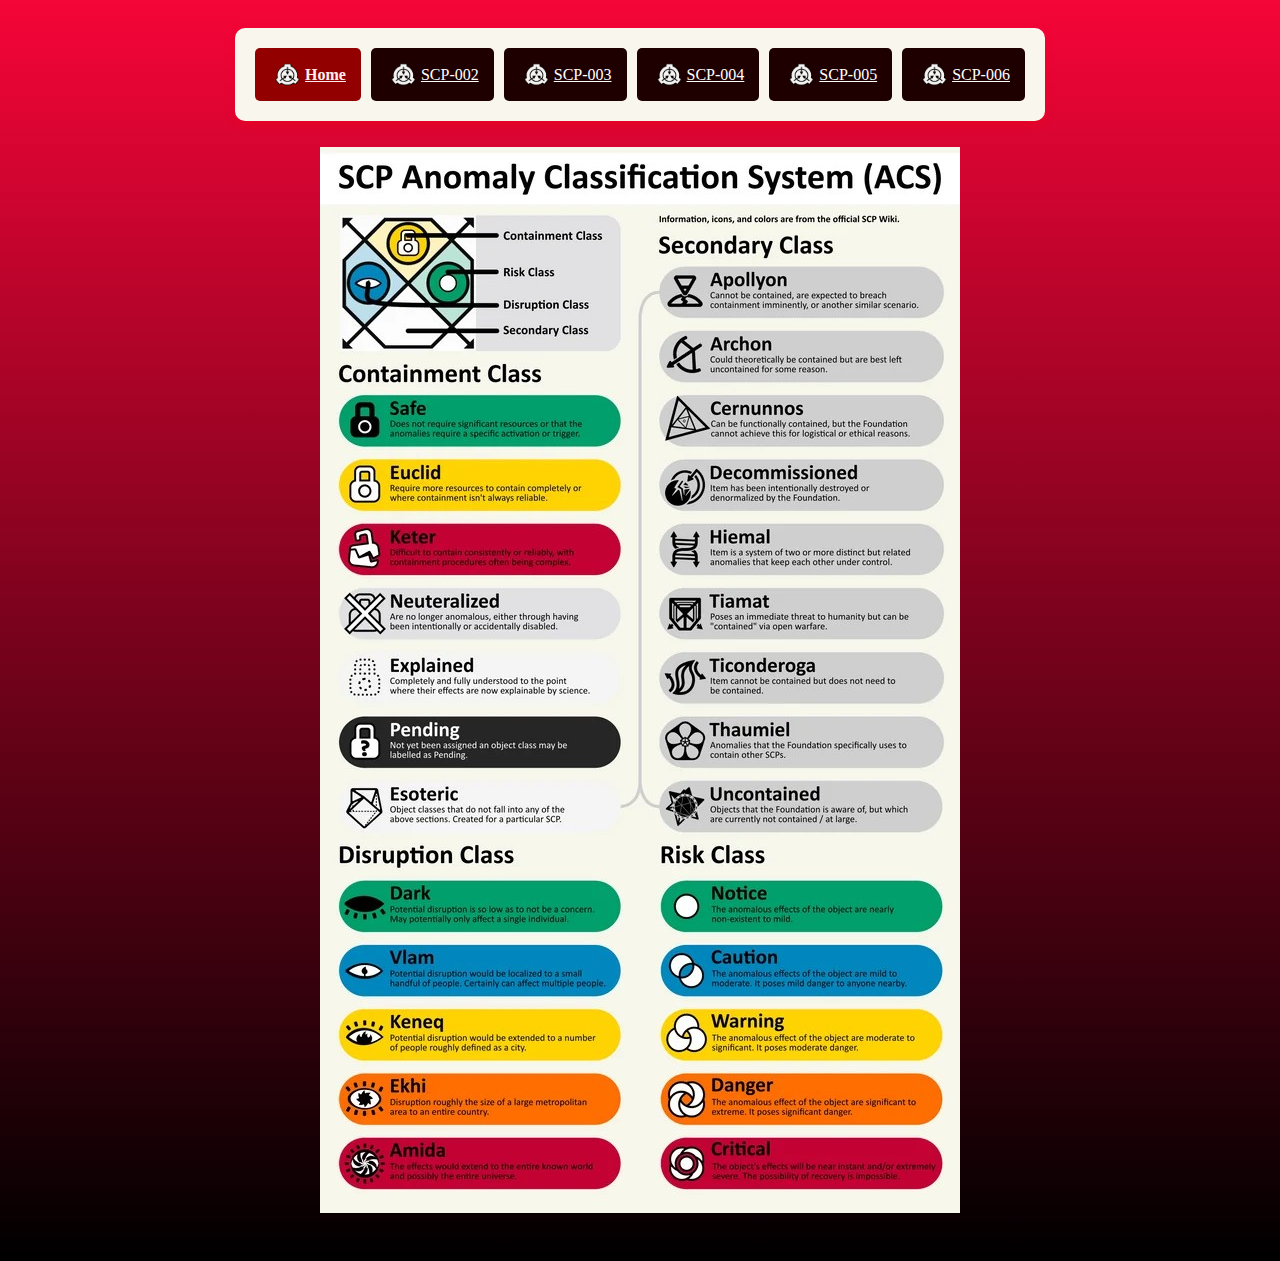
<file: index.html>
<!DOCTYPE html>
<html lang="en">
<head>
    <meta charset="UTF-8">
    <meta name="viewport" content="width=device-width, initial-scale=1.0">
    <title>SCP Foundation</title>
    <link rel="icon" href="/images/SCP_ICON.jpg" type="image/jpg">
    <link rel="stylesheet" href="css/main.css">
</head>
<body>
    
    <div id="SCP_nav">
        <nav>
            <a id="SCP_Active" href="index.html"><img id="SCP_NAV_CLEAR" src="images/SCP_CLEAR_ICON.png" alt="SCP_CLEAR_ICON">Home</a>
            <a id="SCP_Inactive" href="scp-002.html"><img id="SCP_NAV_CLEAR" src="images/SCP_CLEAR_ICON.png" alt="SCP_CLEAR_ICON">SCP-002</a>
            <a id="SCP_Inactive" href="scp-003.html"><img id="SCP_NAV_CLEAR" src="images/SCP_CLEAR_ICON.png" alt="SCP_CLEAR_ICON">SCP-003</a>
            <a id="SCP_Inactive" href="scp-004.html"><img id="SCP_NAV_CLEAR" src="images/SCP_CLEAR_ICON.png" alt="SCP_CLEAR_ICON">SCP-004</a>
            <a id="SCP_Inactive" href="scp-005.html"><img id="SCP_NAV_CLEAR" src="images/SCP_CLEAR_ICON.png" alt="SCP_CLEAR_ICON">SCP-005</a>
            <a id="SCP_Inactive" href="scp-006.html"><img id="SCP_NAV_CLEAR" src="images/SCP_CLEAR_ICON.png" alt="SCP_CLEAR_ICON">SCP-006</a>
        </nav>
    </div>

    <p><img src="images/scp-acs-diagram.png" alt="ACSBAR_DIAGRAM"></p>

</body>
</html>
</file>
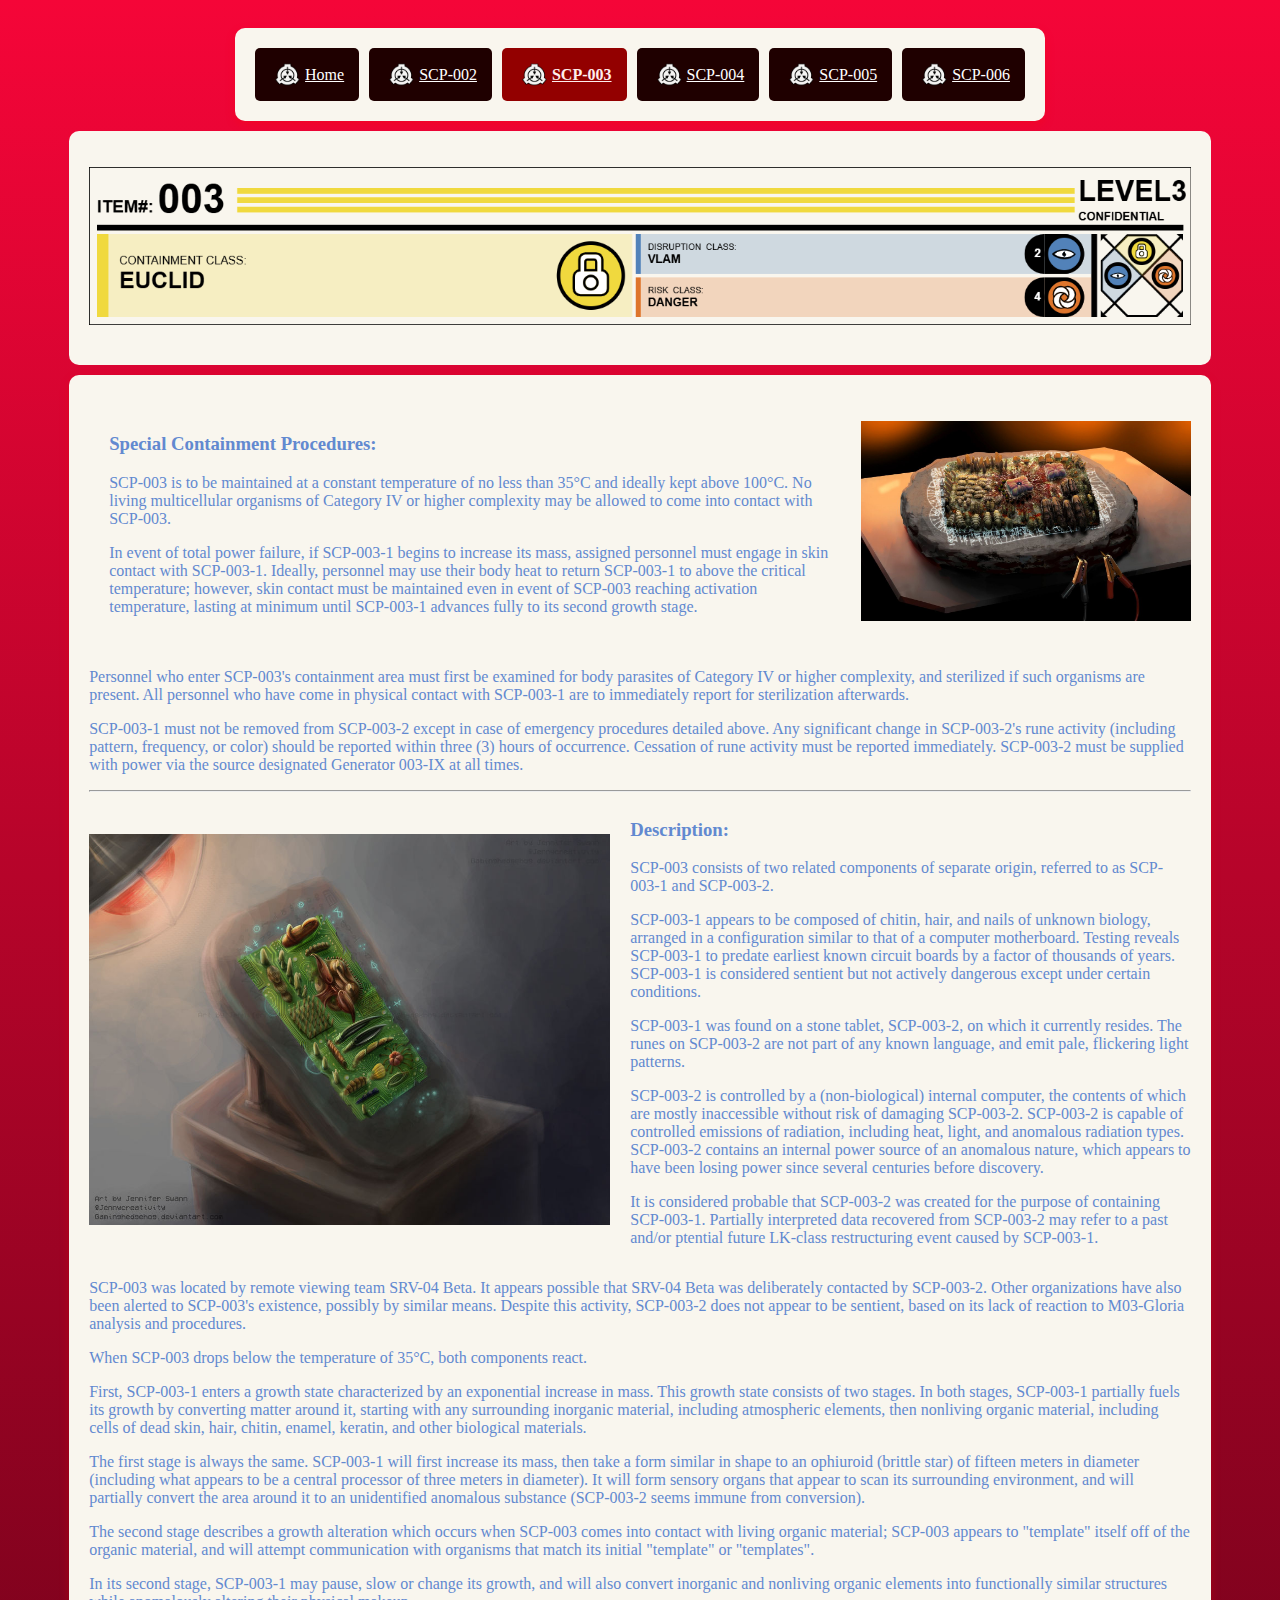
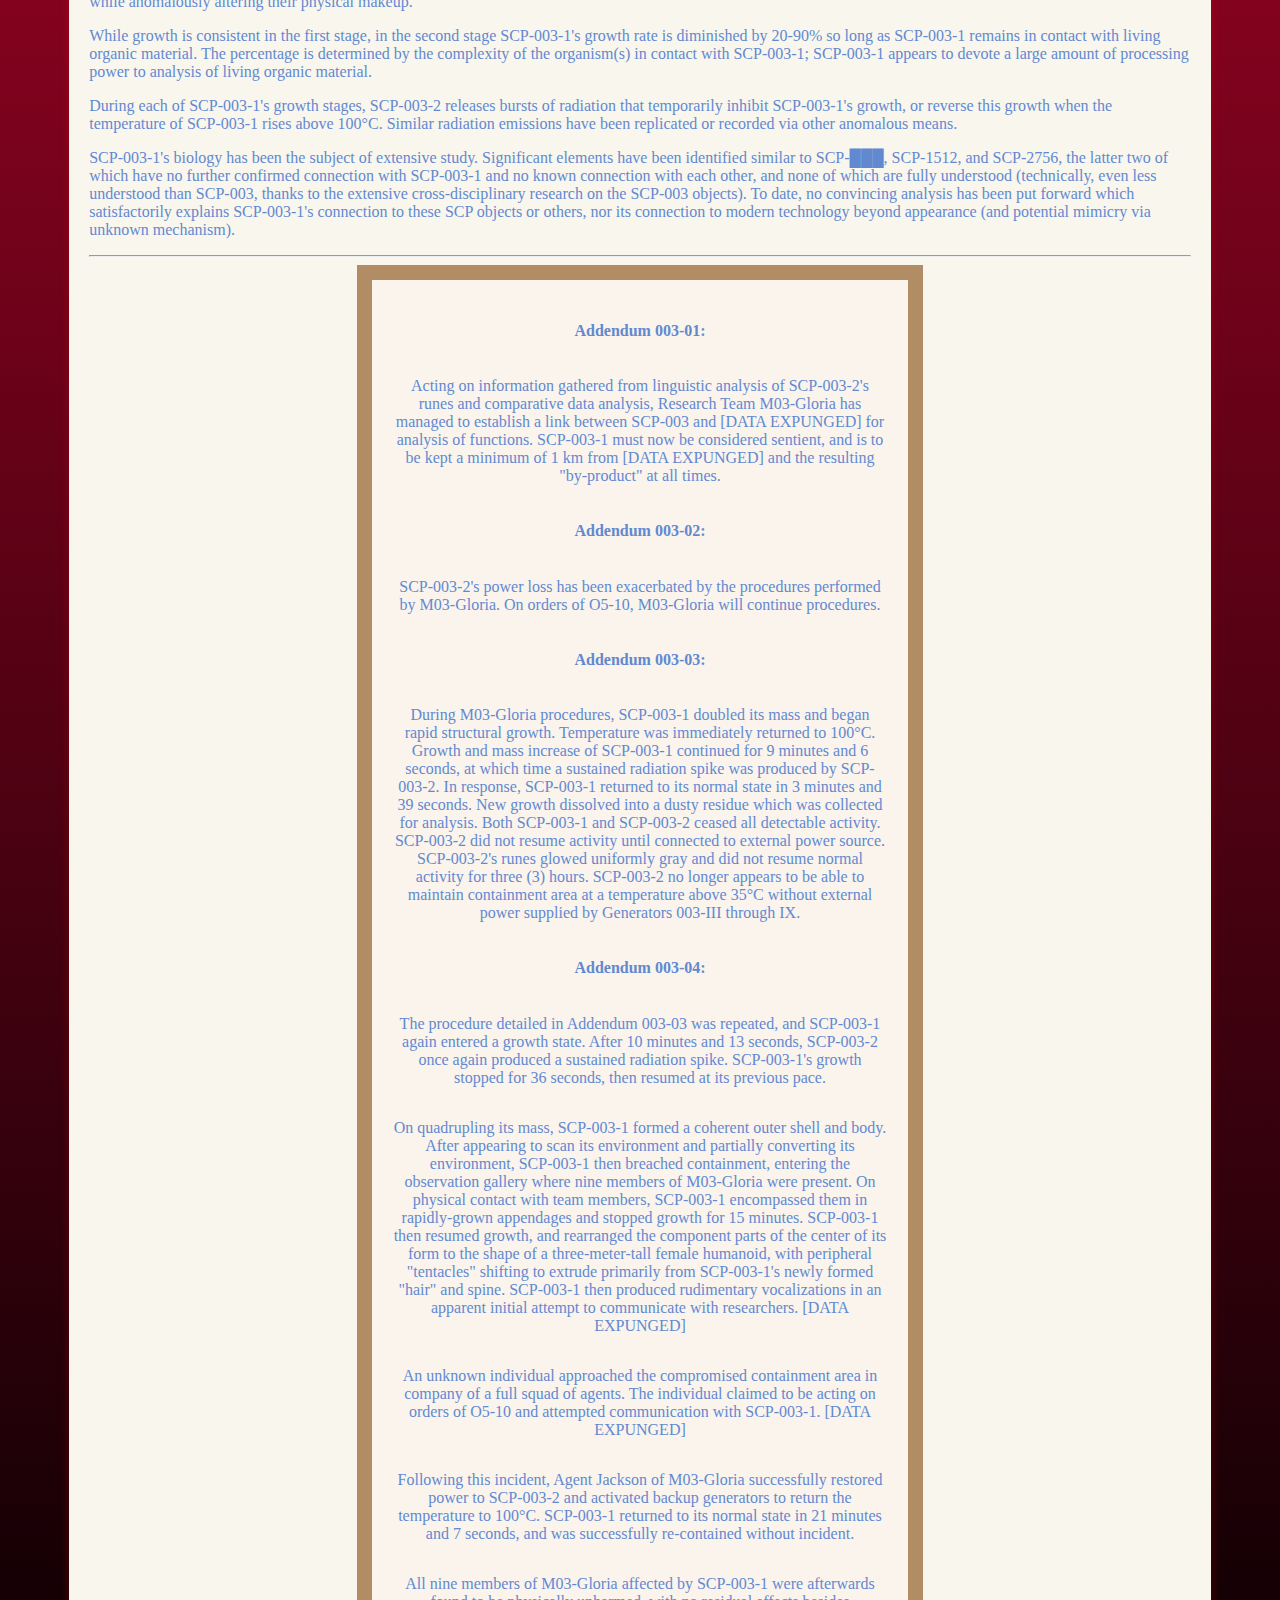
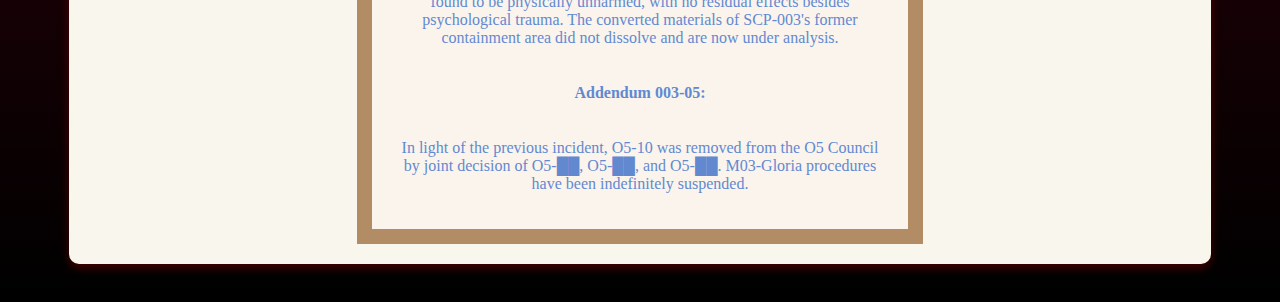
<file: scp-003.html>
<!DOCTYPE html>
<html lang="en">
<head>
    <meta charset="UTF-8">
    <meta name="viewport" content="width=device-width, initial-scale=1.0">
    <title>SCP-003 - SCP Foundation</title>
    <link rel="icon" href="/images/SCP_ICON.jpg" type="image/jpg">
    <link rel="stylesheet" href="css/main.css">
</head> 

    <body>
        <div id="SCP_CONTENT">
            <div id="SCP_nav">
                <nav>
                    <a id="SCP_Inactive" href="index.html"><img id="SCP_NAV_CLEAR" src="images/SCP_CLEAR_ICON.png" alt="SCP_CLEAR_ICON">Home</a>
                    <a id="SCP_Inactive" href="scp-002.html"><img id="SCP_NAV_CLEAR" src="images/SCP_CLEAR_ICON.png" alt="SCP_CLEAR_ICON">SCP-002</a>
                    <a id="SCP_Active" href="scp-003.html"><img id="SCP_NAV_CLEAR" src="images/SCP_CLEAR_ICON.png" alt="SCP_CLEAR_ICON">SCP-003</a>
                    <a id="SCP_Inactive" href="scp-004.html"><img id="SCP_NAV_CLEAR" src="images/SCP_CLEAR_ICON.png" alt="SCP_CLEAR_ICON">SCP-004</a>
                    <a id="SCP_Inactive" href="scp-005.html"><img id="SCP_NAV_CLEAR" src="images/SCP_CLEAR_ICON.png" alt="SCP_CLEAR_ICON">SCP-005</a>
                    <a id="SCP_Inactive" href="scp-006.html"><img id="SCP_NAV_CLEAR" src="images/SCP_CLEAR_ICON.png" alt="SCP_CLEAR_ICON">SCP-006</a>
                </nav>
            </div>
            <div id="SCP_ACSBAR_IMAGE">
            <p id="P_ACS_BAR"><img id="ACS_BAR" src="images/SCP003_acsbar.png" alt="SCP_003_ACS_BAR"></p>
            <p id="P_S_ACS_BAR"><img id="SMALL_ACS_BAR" src="images/SMALL_ACSBAR_SCP003.png" alt="SCP_003_ACS_BAR"></p>
            </div>
            <div id="SCP_DESC">
                <div id="SCP__IMAGE__">
                    <div id="SeCoPr">           
                        <h3>Special Containment Procedures:</h3>
                        <p>SCP-003 is to be maintained at a constant temperature of no less than 35°C and ideally kept above 100°C. No living multicellular organisms of Category IV or higher complexity may be allowed to come into contact with SCP-003.</p>
                        <p>In event of total power failure, if SCP-003-1 begins to increase its mass, assigned personnel must engage in skin contact with SCP-003-1. Ideally, personnel may use their body heat to return SCP-003-1 to above the critical temperature; however, skin contact must be maintained even in event of SCP-003 reaching activation temperature, lasting at minimum until SCP-003-1 advances fully to its second growth stage.</p>
                    </div>
                    <p><img id="SCP_IMAGE2" src="images/SCP-003.jpg" alt="SCP_003"></p> 
                </div>
                <p>Personnel who enter SCP-003's containment area must first be examined for body parasites of Category IV or higher complexity, and sterilized if such organisms are present. All personnel who have come in physical contact with SCP-003-1 are to immediately report for sterilization afterwards.</p>
                <p>SCP-003-1 must not be removed from SCP-003-2 except in case of emergency procedures detailed above. Any significant change in SCP-003-2's rune activity (including pattern, frequency, or color) should be reported within three (3) hours of occurrence. Cessation of rune activity must be reported immediately. SCP-003-2 must be supplied with power via the source designated Generator 003-IX at all times.</p>
                <hr>
                <div id="SCP_REF_IMAGE">
                    <p><img id="SCP_IMAGE" src="images/scp-003-2.jpg" alt="SCP-003_by_Jennifer_Swann"></p>
                    <div id="SCP_DESCREF">
                        <h3>Description:</h3>
                        <p>SCP-003 consists of two related components of separate origin, referred to as SCP-003-1 and SCP-003-2.</p>
                        <p>SCP-003-1 appears to be composed of chitin, hair, and nails of unknown biology, arranged in a configuration similar to that of a computer motherboard. Testing reveals SCP-003-1 to predate earliest known circuit boards by a factor of thousands of years. SCP-003-1 is considered sentient but not actively dangerous except under certain conditions.</p>
                        <p>SCP-003-1 was found on a stone tablet, SCP-003-2, on which it currently resides. The runes on SCP-003-2 are not part of any known language, and emit pale, flickering light patterns.</p>
                        <p>SCP-003-2 is controlled by a (non-biological) internal computer, the contents of which are mostly inaccessible without risk of damaging SCP-003-2. SCP-003-2 is capable of controlled emissions of radiation, including heat, light, and anomalous radiation types. SCP-003-2 contains an internal power source of an anomalous nature, which appears to have been losing power since several centuries before discovery.</p>
                        </p>It is considered probable that SCP-003-2 was created for the purpose of containing SCP-003-1. Partially interpreted data recovered from SCP-003-2 may refer to a past and/or ptential future LK-class restructuring event caused by SCP-003-1.</p>
                    </div>
                </div>
                <p>SCP-003 was located by remote viewing team SRV-04 Beta. It appears possible that SRV-04 Beta was deliberately contacted by SCP-003-2. Other organizations have also been alerted to SCP-003's existence, possibly by similar means. Despite this activity, SCP-003-2 does not appear to be sentient, based on its lack of reaction to M03-Gloria analysis and procedures.</p>
                <p>When SCP-003 drops below the temperature of 35°C, both components react.</p>
                <p>First, SCP-003-1 enters a growth state characterized by an exponential increase in mass. This growth state consists of two stages. In both stages, SCP-003-1 partially fuels its growth by converting matter around it, starting with any surrounding inorganic material, including atmospheric elements, then nonliving organic material, including cells of dead skin, hair, chitin, enamel, keratin, and other biological materials.</p>
                <p>The first stage is always the same. SCP-003-1 will first increase its mass, then take a form similar in shape to an ophiuroid (brittle star) of fifteen meters in diameter (including what appears to be a central processor of three meters in diameter). It will form sensory organs that appear to scan its surrounding environment, and will partially convert the area around it to an unidentified anomalous substance (SCP-003-2 seems immune from conversion).</p>
                <p>The second stage describes a growth alteration which occurs when SCP-003 comes into contact with living organic material; SCP-003 appears to "template" itself off of the organic material, and will attempt communication with organisms that match its initial "template" or "templates".</p>
                <p>In its second stage, SCP-003-1 may pause, slow or change its growth, and will also convert inorganic and nonliving organic elements into functionally similar structures while anomalously altering their physical makeup.</p>
                <p>While growth is consistent in the first stage, in the second stage SCP-003-1's growth rate is diminished by 20-90% so long as SCP-003-1 remains in contact with living organic material. The percentage is determined by the complexity of the organism(s) in contact with SCP-003-1; SCP-003-1 appears to devote a large amount of processing power to analysis of living organic material.</p>
                <p>During each of SCP-003-1's growth stages, SCP-003-2 releases bursts of radiation that temporarily inhibit SCP-003-1's growth, or reverse this growth when the temperature of SCP-003-1 rises above 100°C. Similar radiation emissions have been replicated or recorded via other anomalous means.</p>
                <p>SCP-003-1's biology has been the subject of extensive study. Significant elements have been identified similar to SCP-███, SCP-1512, and SCP-2756, the latter two of which have no further confirmed connection with SCP-003-1 and no known connection with each other, and none of which are fully understood (technically, even less understood than SCP-003, thanks to the extensive cross-disciplinary research on the SCP-003 objects). To date, no convincing analysis has been put forward which satisfactorily explains SCP-003-1's connection to these SCP objects or others, nor its connection to modern technology beyond appearance (and potential mimicry via unknown mechanism).</p>
            <hr>
            <div id="SCP_REPORT_CONTAINER">
                <div id="SCP_REPORT">
                    <h4>Addendum 003-01:</h4>
                    <p>Acting on information gathered from linguistic analysis of SCP-003-2's runes and comparative data analysis, Research Team M03-Gloria has managed to establish a link between SCP-003 and [DATA EXPUNGED] for analysis of functions. SCP-003-1 must now be considered sentient, and is to be kept a minimum of 1 km from [DATA EXPUNGED] and the resulting "by-product" at all times.</p>
                    <h4>Addendum 003-02:</h4>
                    <p>SCP-003-2's power loss has been exacerbated by the procedures performed by M03-Gloria. On orders of O5-10, M03-Gloria will continue procedures.</p>
                    <h4>Addendum 003-03:</h4>
                    <p>During M03-Gloria procedures, SCP-003-1 doubled its mass and began rapid structural growth. Temperature was immediately returned to 100°C. Growth and mass increase of SCP-003-1 continued for 9 minutes and 6 seconds, at which time a sustained radiation spike was produced by SCP-003-2. In response, SCP-003-1 returned to its normal state in 3 minutes and 39 seconds. New growth dissolved into a dusty residue which was collected for analysis. Both SCP-003-1 and SCP-003-2 ceased all detectable activity. SCP-003-2 did not resume activity until connected to external power source. SCP-003-2's runes glowed uniformly gray and did not resume normal activity for three (3) hours. SCP-003-2 no longer appears to be able to maintain containment area at a temperature above 35°C without external power supplied by Generators 003-III through IX.</p>
                    <h4>Addendum 003-04:</h4>
                    <p>The procedure detailed in Addendum 003-03 was repeated, and SCP-003-1 again entered a growth state. After 10 minutes and 13 seconds, SCP-003-2 once again produced a sustained radiation spike. SCP-003-1's growth stopped for 36 seconds, then resumed at its previous pace.</p>
                    <p>On quadrupling its mass, SCP-003-1 formed a coherent outer shell and body. After appearing to scan its environment and partially converting its environment, SCP-003-1 then breached containment, entering the observation gallery where nine members of M03-Gloria were present. On physical contact with team members, SCP-003-1 encompassed them in rapidly-grown appendages and stopped growth for 15 minutes. SCP-003-1 then resumed growth, and rearranged the component parts of the center of its form to the shape of a three-meter-tall female humanoid, with peripheral "tentacles" shifting to extrude primarily from SCP-003-1's newly formed "hair" and spine. SCP-003-1 then produced rudimentary vocalizations in an apparent initial attempt to communicate with researchers. [DATA EXPUNGED]</p>
                    <p>An unknown individual approached the compromised containment area in company of a full squad of agents. The individual claimed to be acting on orders of O5-10 and attempted communication with SCP-003-1. [DATA EXPUNGED]</p>
                    <p>Following this incident, Agent Jackson of M03-Gloria successfully restored power to SCP-003-2 and activated backup generators to return the temperature to 100°C. SCP-003-1 returned to its normal state in 21 minutes and 7 seconds, and was successfully re-contained without incident.</p>
                    <p>All nine members of M03-Gloria affected by SCP-003-1 were afterwards found to be physically unharmed, with no residual effects besides psychological trauma. The converted materials of SCP-003's former containment area did not dissolve and are now under analysis.</p>
                    <h4>Addendum 003-05:</h4>
                    <p>In light of the previous incident, O5-10 was removed from the O5 Council by joint decision of O5-██, O5-██, and O5-██. M03-Gloria procedures have been indefinitely suspended.</p>
                </div>
            </div>
            </div>
        </div>
    </body>
</html>
</file>
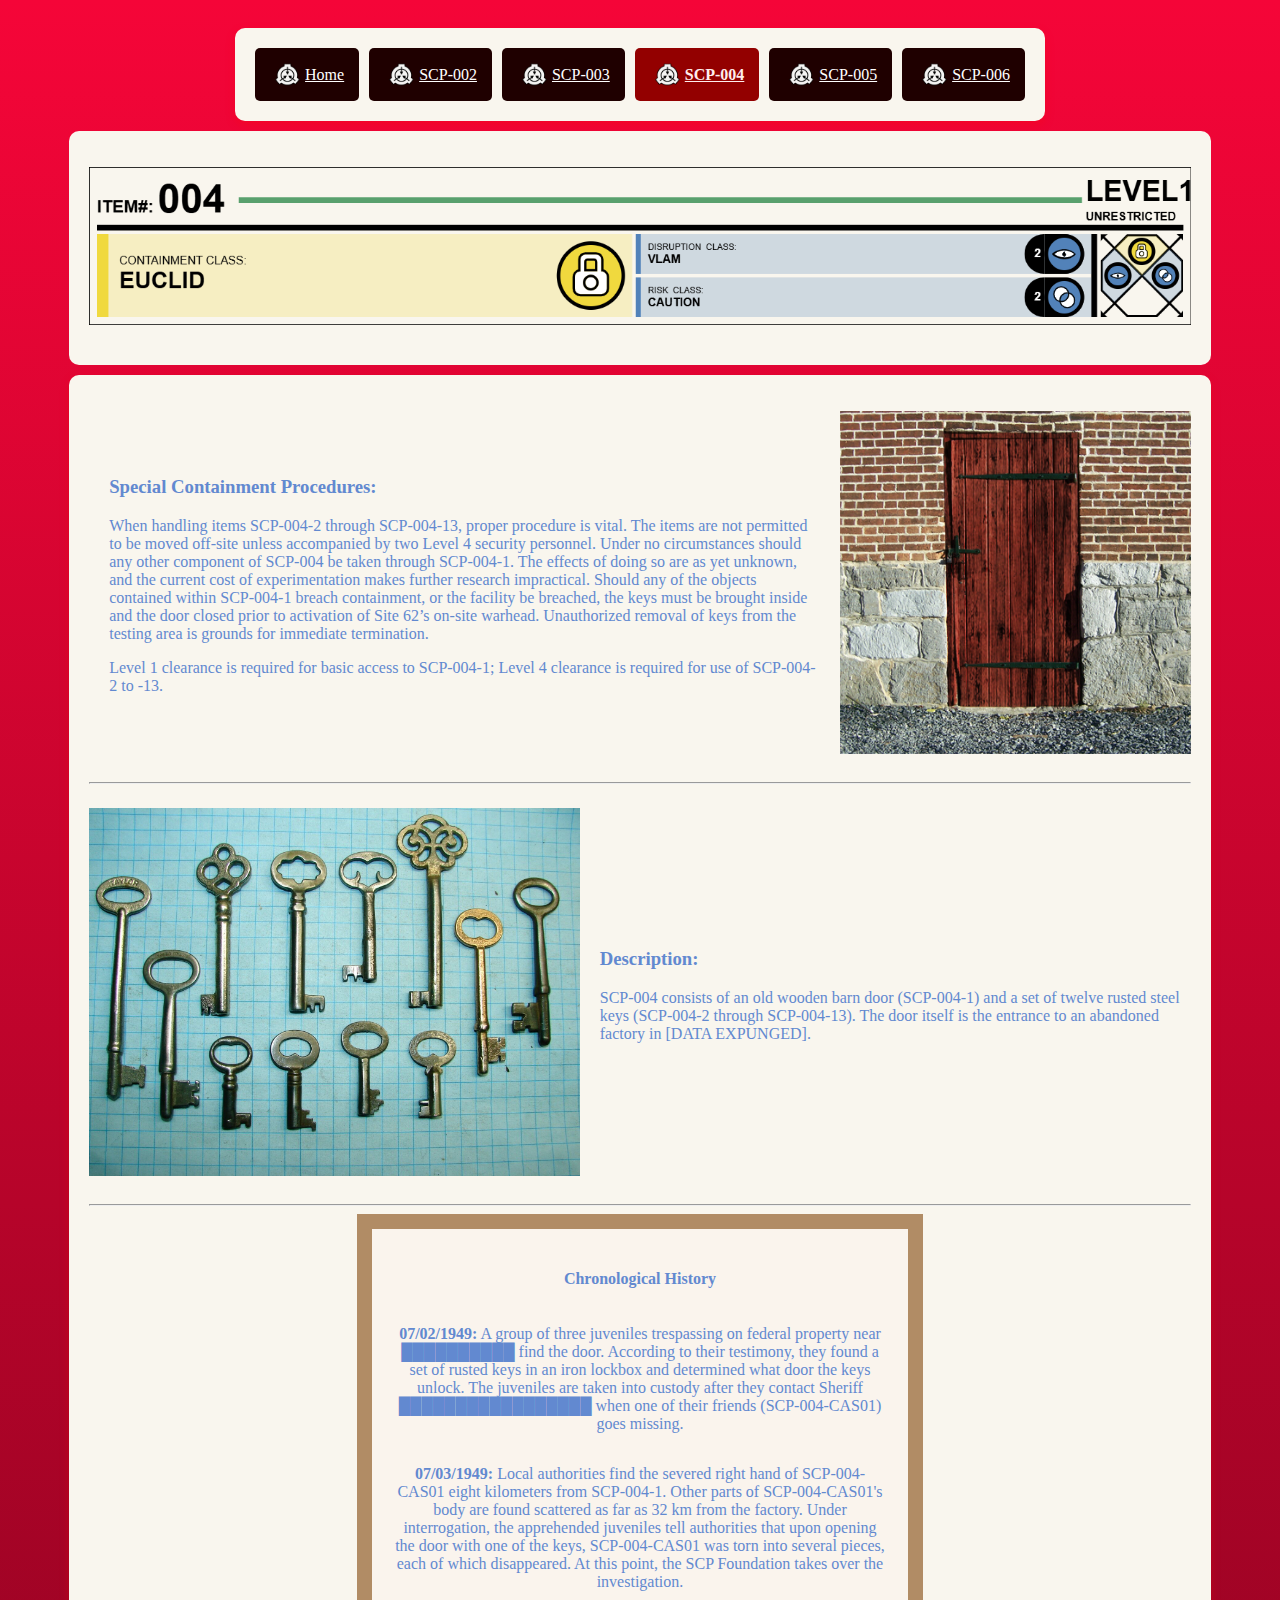
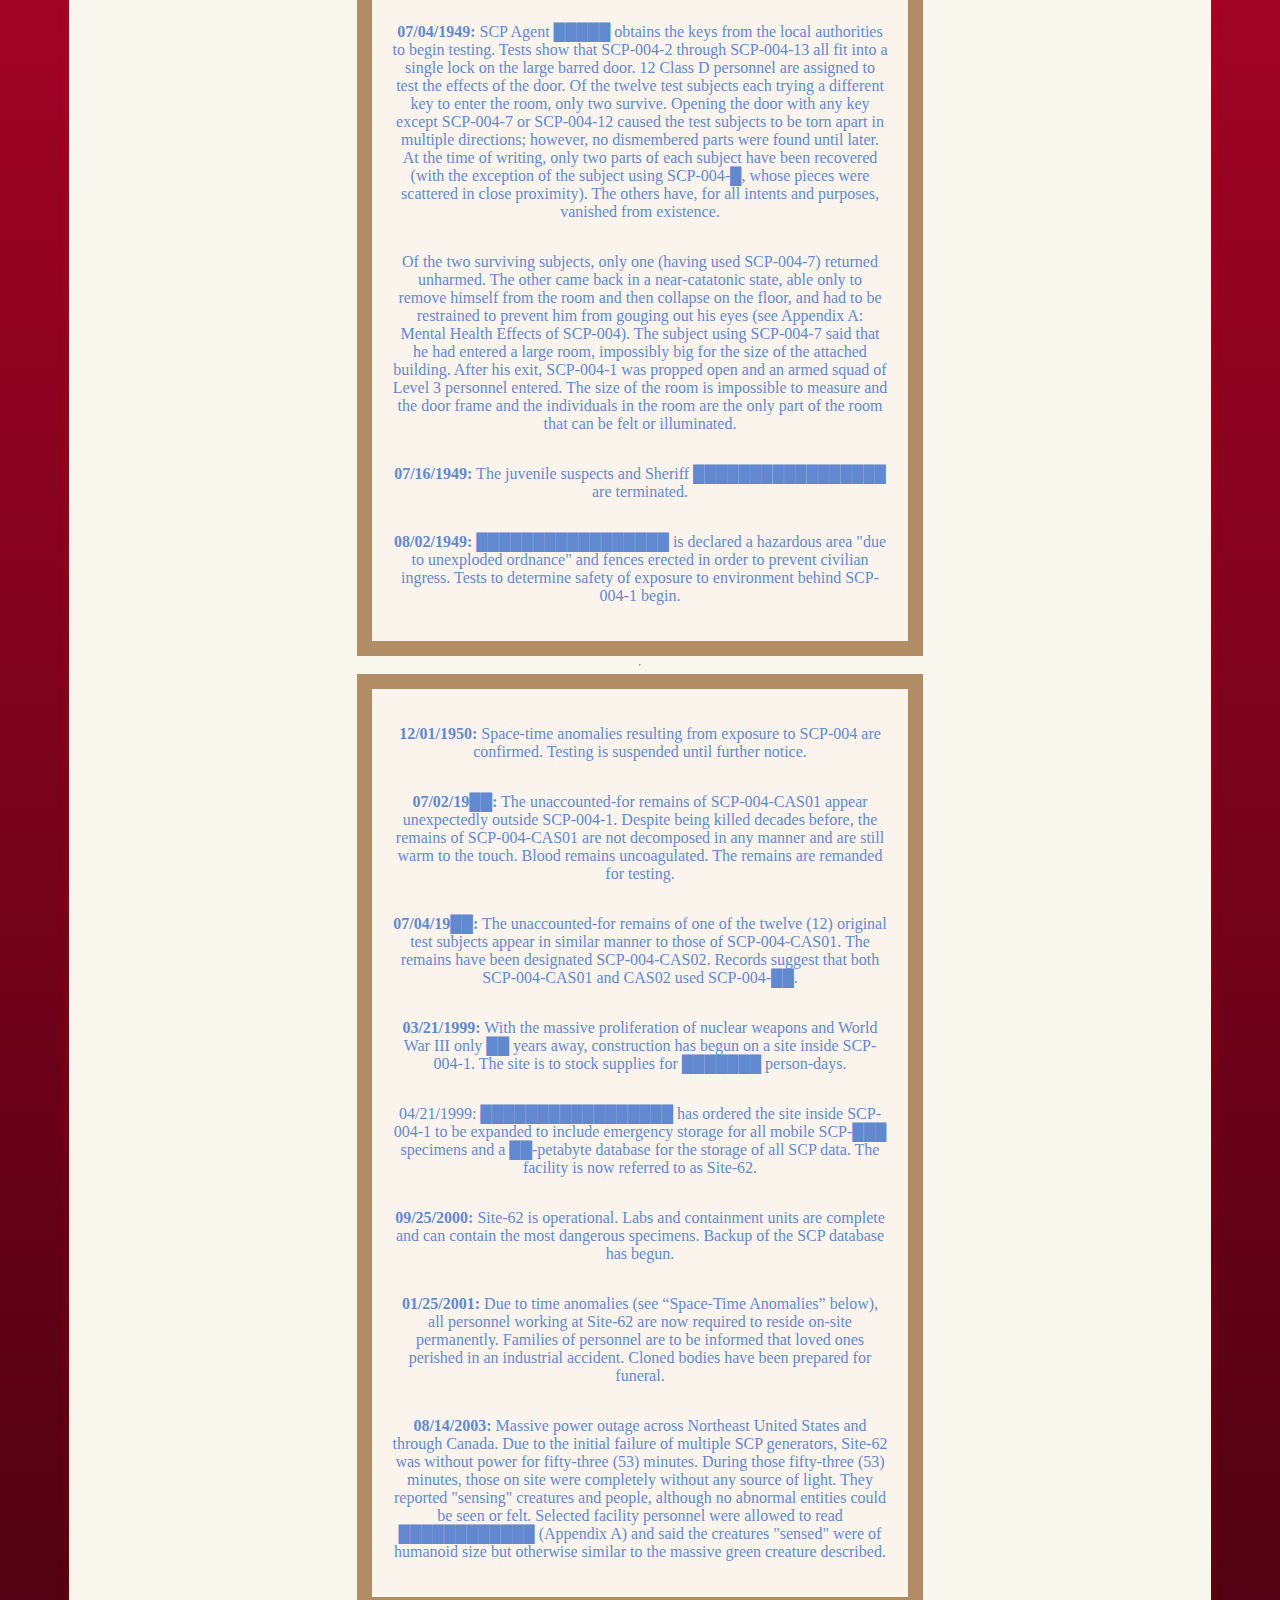
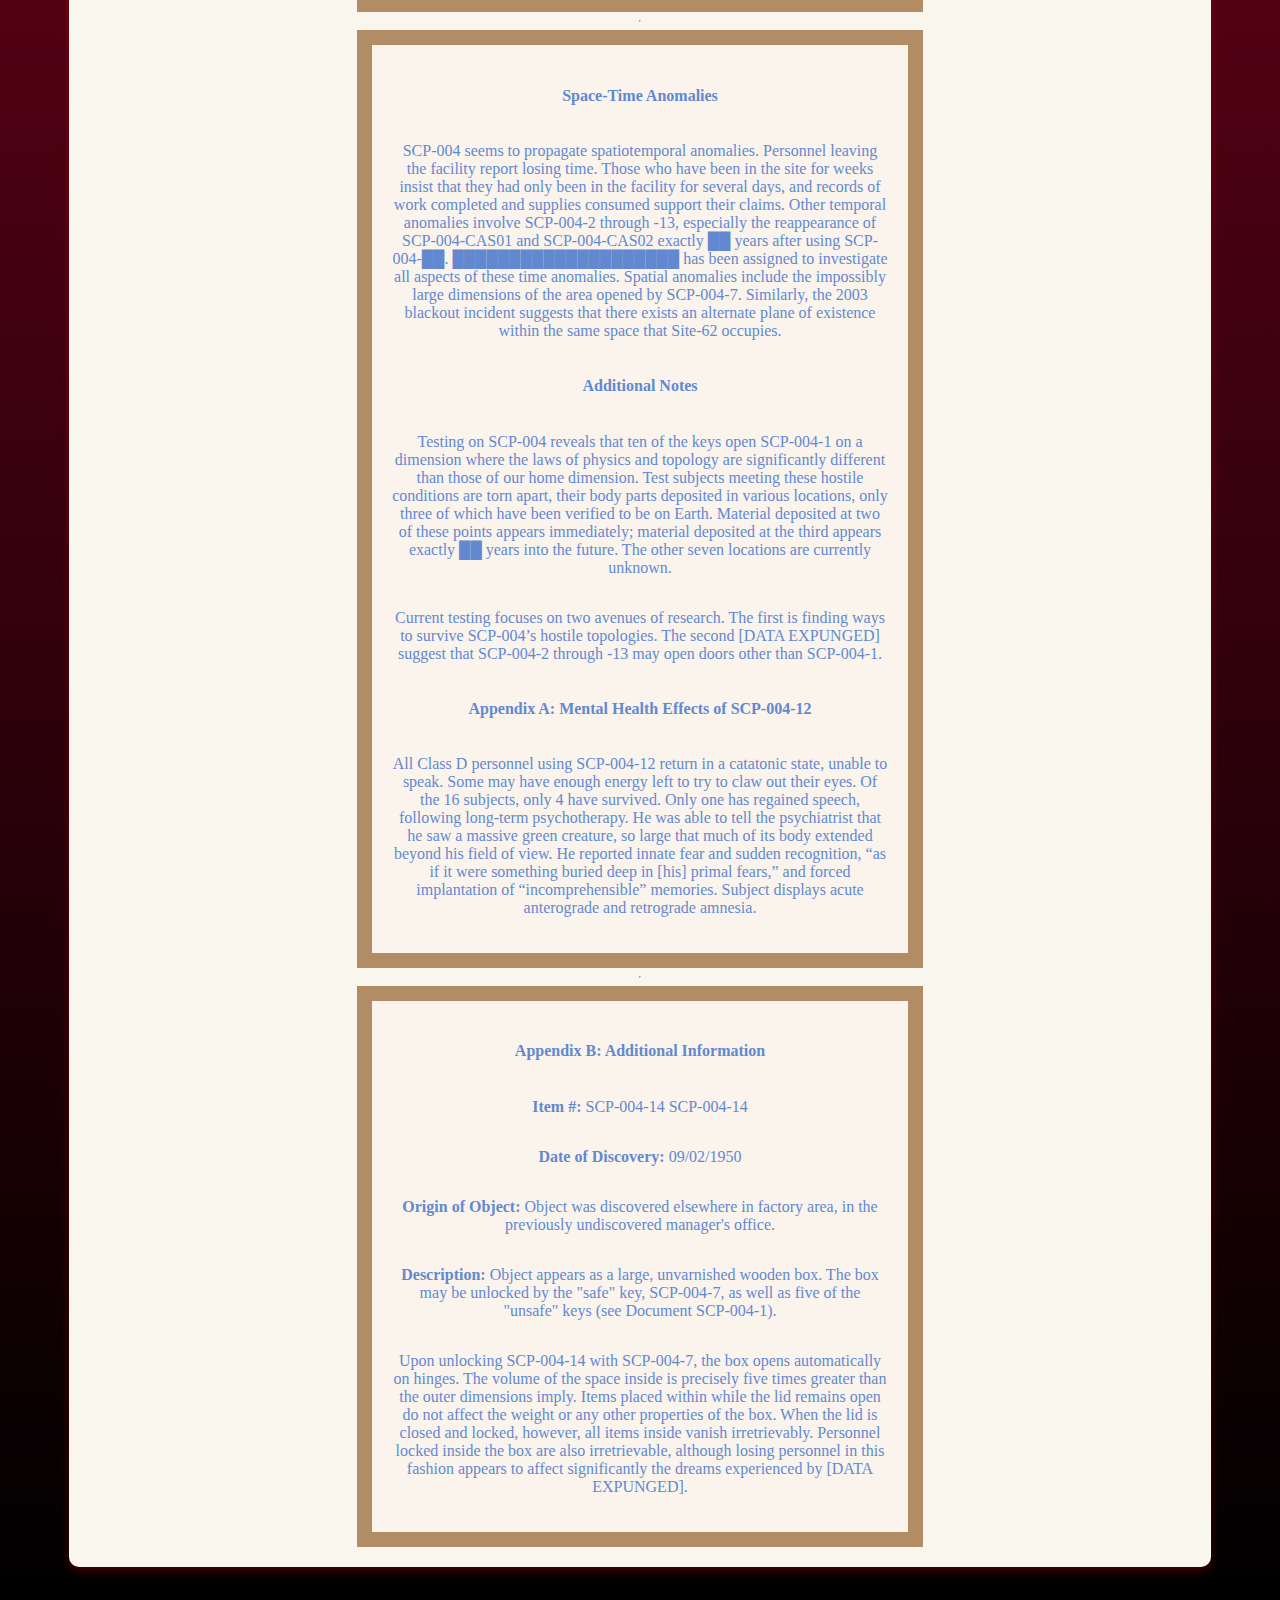
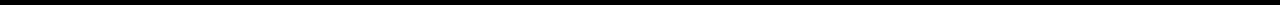
<file: scp-004.html>
<!DOCTYPE html>
<html lang="en">
<head>
    <meta charset="UTF-8">
    <meta name="viewport" content="width=device-width, initial-scale=1.0">
    <title>SCP-004 - SCP Foundation</title>
    <link rel="icon" href="/images/SCP_ICON.jpg" type="image/jpg">
    <link rel="stylesheet" href="css/main.css">
</head> 

    <body>
        <div id="SCP_CONTENT">
            <div id="SCP_nav">
                <nav>
                    <a id="SCP_Inactive" href="index.html"><img id="SCP_NAV_CLEAR" src="images/SCP_CLEAR_ICON.png" alt="SCP_CLEAR_ICON">Home</a>
                    <a id="SCP_Inactive" href="scp-002.html"><img id="SCP_NAV_CLEAR" src="images/SCP_CLEAR_ICON.png" alt="SCP_CLEAR_ICON">SCP-002</a>
                    <a id="SCP_Inactive" href="scp-003.html"><img id="SCP_NAV_CLEAR" src="images/SCP_CLEAR_ICON.png" alt="SCP_CLEAR_ICON">SCP-003</a>
                    <a id="SCP_Active" href="scp-004.html"><img id="SCP_NAV_CLEAR" src="images/SCP_CLEAR_ICON.png" alt="SCP_CLEAR_ICON">SCP-004</a>
                    <a id="SCP_Inactive" href="scp-005.html"><img id="SCP_NAV_CLEAR" src="images/SCP_CLEAR_ICON.png" alt="SCP_CLEAR_ICON">SCP-005</a>
                    <a id="SCP_Inactive" href="scp-006.html"><img id="SCP_NAV_CLEAR" src="images/SCP_CLEAR_ICON.png" alt="SCP_CLEAR_ICON">SCP-006</a>
                </nav>
            </div>
            <div id="SCP_ACSBAR_IMAGE">
                <p id="P_ACS_BAR"><img id="ACS_BAR" src="images/SCP004_acsbar.png" alt="SCP_004_ACS_BAR"></p>
                <p id="P_S_ACS_BAR"><img id="SMALL_ACS_BAR" src="images/SMALL_ACSBAR_SCP004.png" alt="SCP_004_ACS_BAR"></p>
            </div>
            <div id="SCP_DESC">
                <div id="SCP__IMAGE__">
                    <div id="SeCoPr_scp004">
                        <h3>Special Containment Procedures:</h3>
                        <p>When handling items SCP-004-2 through SCP-004-13, proper procedure is vital. The items are not permitted to be moved off-site unless accompanied by two Level 4 security personnel. Under no circumstances should any other component of SCP-004 be taken through SCP-004-1. The effects of doing so are as yet unknown, and the current cost of experimentation makes further research impractical. Should any of the objects contained within SCP-004-1 breach containment, or the facility be breached, the keys must be brought inside and the door closed prior to activation of Site 62’s on-site warhead. Unauthorized removal of keys from the testing area is grounds for immediate termination.</p>
                        <p>Level 1 clearance is required for basic access to SCP-004-1; Level 4 clearance is required for use of SCP-004-2 to -13.</p>
                    </div>
                    <p><img src="images/SCP-004_door.jpg" alt="SCP-004"></p>
                </div>
                <hr>
                <div id="SCP_REF_IMAGE">
                    <p><img id="SCP_IMAGE" src="images/SCP-004_keys.jpg" alt="SCP-004-12-keys"></p>
                    <div id="SCP_DESCREF_004">
                        <h3>Description:</h3>
                        <p>SCP-004 consists of an old wooden barn door (SCP-004-1) and a set of twelve rusted steel keys (SCP-004-2 through SCP-004-13). The door itself is the entrance to an abandoned factory in [DATA EXPUNGED].</p>
                    </div>
                </div>
                <hr>
                <div id="SCP_REPORT_CONTAINER">
                    <div id="SCP_REPORT">
                        <h4>Chronological History</h4>
                        <p><b>07/02/1949:</b> A group of three juveniles trespassing on federal property near ██████████ find the door. According to their testimony, they found a set of rusted keys in an iron lockbox and determined what door the keys unlock. The juveniles are taken into custody after they contact Sheriff █████████████████ when one of their friends (SCP-004-CAS01) goes missing.</p>
                        <p><b>07/03/1949:</b> Local authorities find the severed right hand of SCP-004-CAS01 eight kilometers from SCP-004-1. Other parts of SCP-004-CAS01's body are found scattered as far as 32 km from the factory. Under interrogation, the apprehended juveniles tell authorities that upon opening the door with one of the keys, SCP-004-CAS01 was torn into several pieces, each of which disappeared. At this point, the SCP Foundation takes over the investigation.</p>
                        <p><b>07/04/1949:</b> SCP Agent █████ obtains the keys from the local authorities to begin testing. Tests show that SCP-004-2 through SCP-004-13 all fit into a single lock on the large barred door. 12 Class D personnel are assigned to test the effects of the door. Of the twelve test subjects each trying a different key to enter the room, only two survive. Opening the door with any key except SCP-004-7 or SCP-004-12 caused the test subjects to be torn apart in multiple directions; however, no dismembered parts were found until later. At the time of writing, only two parts of each subject have been recovered (with the exception of the subject using SCP-004-█, whose pieces were scattered in close proximity). The others have, for all intents and purposes, vanished from existence.</p>
                        <p>Of the two surviving subjects, only one (having used SCP-004-7) returned unharmed. The other came back in a near-catatonic state, able only to remove himself from the room and then collapse on the floor, and had to be restrained to prevent him from gouging out his eyes (see Appendix A: Mental Health Effects of SCP-004). The subject using SCP-004-7 said that he had entered a large room, impossibly big for the size of the attached building. After his exit, SCP-004-1 was propped open and an armed squad of Level 3 personnel entered. The size of the room is impossible to measure and the door frame and the individuals in the room are the only part of the room that can be felt or illuminated.</p>
                        <p><b>07/16/1949:</b> The juvenile suspects and Sheriff █████████████████ are terminated.</p>
                        <p><b>08/02/1949:</b> █████████████████ is declared a hazardous area "due to unexploded ordnance" and fences erected in order to prevent civilian ingress. Tests to determine safety of exposure to environment behind SCP-004-1 begin.</p>
                    </div>
                    <hr>
                    <div id="SCP_REPORT">
                        <p><b>12/01/1950:</b> Space-time anomalies resulting from exposure to SCP-004 are confirmed. Testing is suspended until further notice.</p>
                        <p><b>07/02/19██:</b> The unaccounted-for remains of SCP-004-CAS01 appear unexpectedly outside SCP-004-1. Despite being killed decades before, the remains of SCP-004-CAS01 are not decomposed in any manner and are still warm to the touch. Blood remains uncoagulated. The remains are remanded for testing.</p>
                        <p><b>07/04/19██:</b> The unaccounted-for remains of one of the twelve (12) original test subjects appear in similar manner to those of SCP-004-CAS01. The remains have been designated SCP-004-CAS02. Records suggest that both SCP-004-CAS01 and CAS02 used SCP-004-██.</p>
                        <p><b>03/21/1999:</b> With the massive proliferation of nuclear weapons and World War III only ██ years away, construction has begun on a site inside SCP-004-1. The site is to stock supplies for ███████ person-days.</p>
                        <p>04/21/1999: █████████████████ has ordered the site inside SCP-004-1 to be expanded to include emergency storage for all mobile SCP-███ specimens and a ██-petabyte database for the storage of all SCP data. The facility is now referred to as Site-62.</p>
                        <p><b>09/25/2000:</b> Site-62 is operational. Labs and containment units are complete and can contain the most dangerous specimens. Backup of the SCP database has begun.</p>
                        <p><b>01/25/2001:</b> Due to time anomalies (see “Space-Time Anomalies” below), all personnel working at Site-62 are now required to reside on-site permanently. Families of personnel are to be informed that loved ones perished in an industrial accident. Cloned bodies have been prepared for funeral.</p>
                        <p><b>08/14/2003:</b> Massive power outage across Northeast United States and through Canada. Due to the initial failure of multiple SCP generators, Site-62 was without power for fifty-three (53) minutes. During those fifty-three (53) minutes, those on site were completely without any source of light. They reported "sensing" creatures and people, although no abnormal entities could be seen or felt. Selected facility personnel were allowed to read ████████████ (Appendix A) and said the creatures "sensed" were of humanoid size but otherwise similar to the massive green creature described.</p>
                    </div>
                    <hr>
                    <div id="SCP_REPORT">
                        <h4>Space-Time Anomalies</h4>
                        <p>SCP-004 seems to propagate spatiotemporal anomalies. Personnel leaving the facility report losing time. Those who have been in the site for weeks insist that they had only been in the facility for several days, and records of work completed and supplies consumed support their claims. Other temporal anomalies involve SCP-004-2 through -13, especially the reappearance of SCP-004-CAS01 and SCP-004-CAS02 exactly ██ years after using SCP-004-██. ████████████████████ has been assigned to investigate all aspects of these time anomalies. Spatial anomalies include the impossibly large dimensions of the area opened by SCP-004-7. Similarly, the 2003 blackout incident suggests that there exists an alternate plane of existence within the same space that Site-62 occupies.</p>
                        <h4>Additional Notes</h4>
                        <p>Testing on SCP-004 reveals that ten of the keys open SCP-004-1 on a dimension where the laws of physics and topology are significantly different than those of our home dimension. Test subjects meeting these hostile conditions are torn apart, their body parts deposited in various locations, only three of which have been verified to be on Earth. Material deposited at two of these points appears immediately; material deposited at the third appears exactly ██ years into the future. The other seven locations are currently unknown.</p>
                        <p>Current testing focuses on two avenues of research. The first is finding ways to survive SCP-004’s hostile topologies. The second [DATA EXPUNGED] suggest that SCP-004-2 through -13 may open doors other than SCP-004-1.</p>
                        <h4>Appendix A: Mental Health Effects of SCP-004-12</h4>
                        <p>All Class D personnel using SCP-004-12 return in a catatonic state, unable to speak. Some may have enough energy left to try to claw out their eyes. Of the 16 subjects, only 4 have survived. Only one has regained speech, following long-term psychotherapy. He was able to tell the psychiatrist that he saw a massive green creature, so large that much of its body extended beyond his field of view. He reported innate fear and sudden recognition, “as if it were something buried deep in [his] primal fears,” and forced implantation of “incomprehensible” memories. Subject displays acute anterograde and retrograde amnesia.</p>
                    </div>
                    <hr>
                    <div id="SCP_REPORT">
                        <h4>Appendix B: Additional Information</h4>
                        <p><b>Item #:</b> SCP-004-14 SCP-004-14</p>
                        <p><b>Date of Discovery:</b> 09/02/1950</p>
                        <p><b>Origin of Object:</b> Object was discovered elsewhere in factory area, in the previously undiscovered manager's office.</p>
                        <p><b>Description:</b> Object appears as a large, unvarnished wooden box. The box may be unlocked by the "safe" key, SCP-004-7, as well as five of the "unsafe" keys (see Document SCP-004-1).</p>
                        <p>Upon unlocking SCP-004-14 with SCP-004-7, the box opens automatically on hinges. The volume of the space inside is precisely five times greater than the outer dimensions imply. Items placed within while the lid remains open do not affect the weight or any other properties of the box. When the lid is closed and locked, however, all items inside vanish irretrievably. Personnel locked inside the box are also irretrievable, although losing personnel in this fashion appears to affect significantly the dreams experienced by [DATA EXPUNGED].</p>
                    </div>
                </div>
            </div>
        </div>
    </body>

</html>
</file>
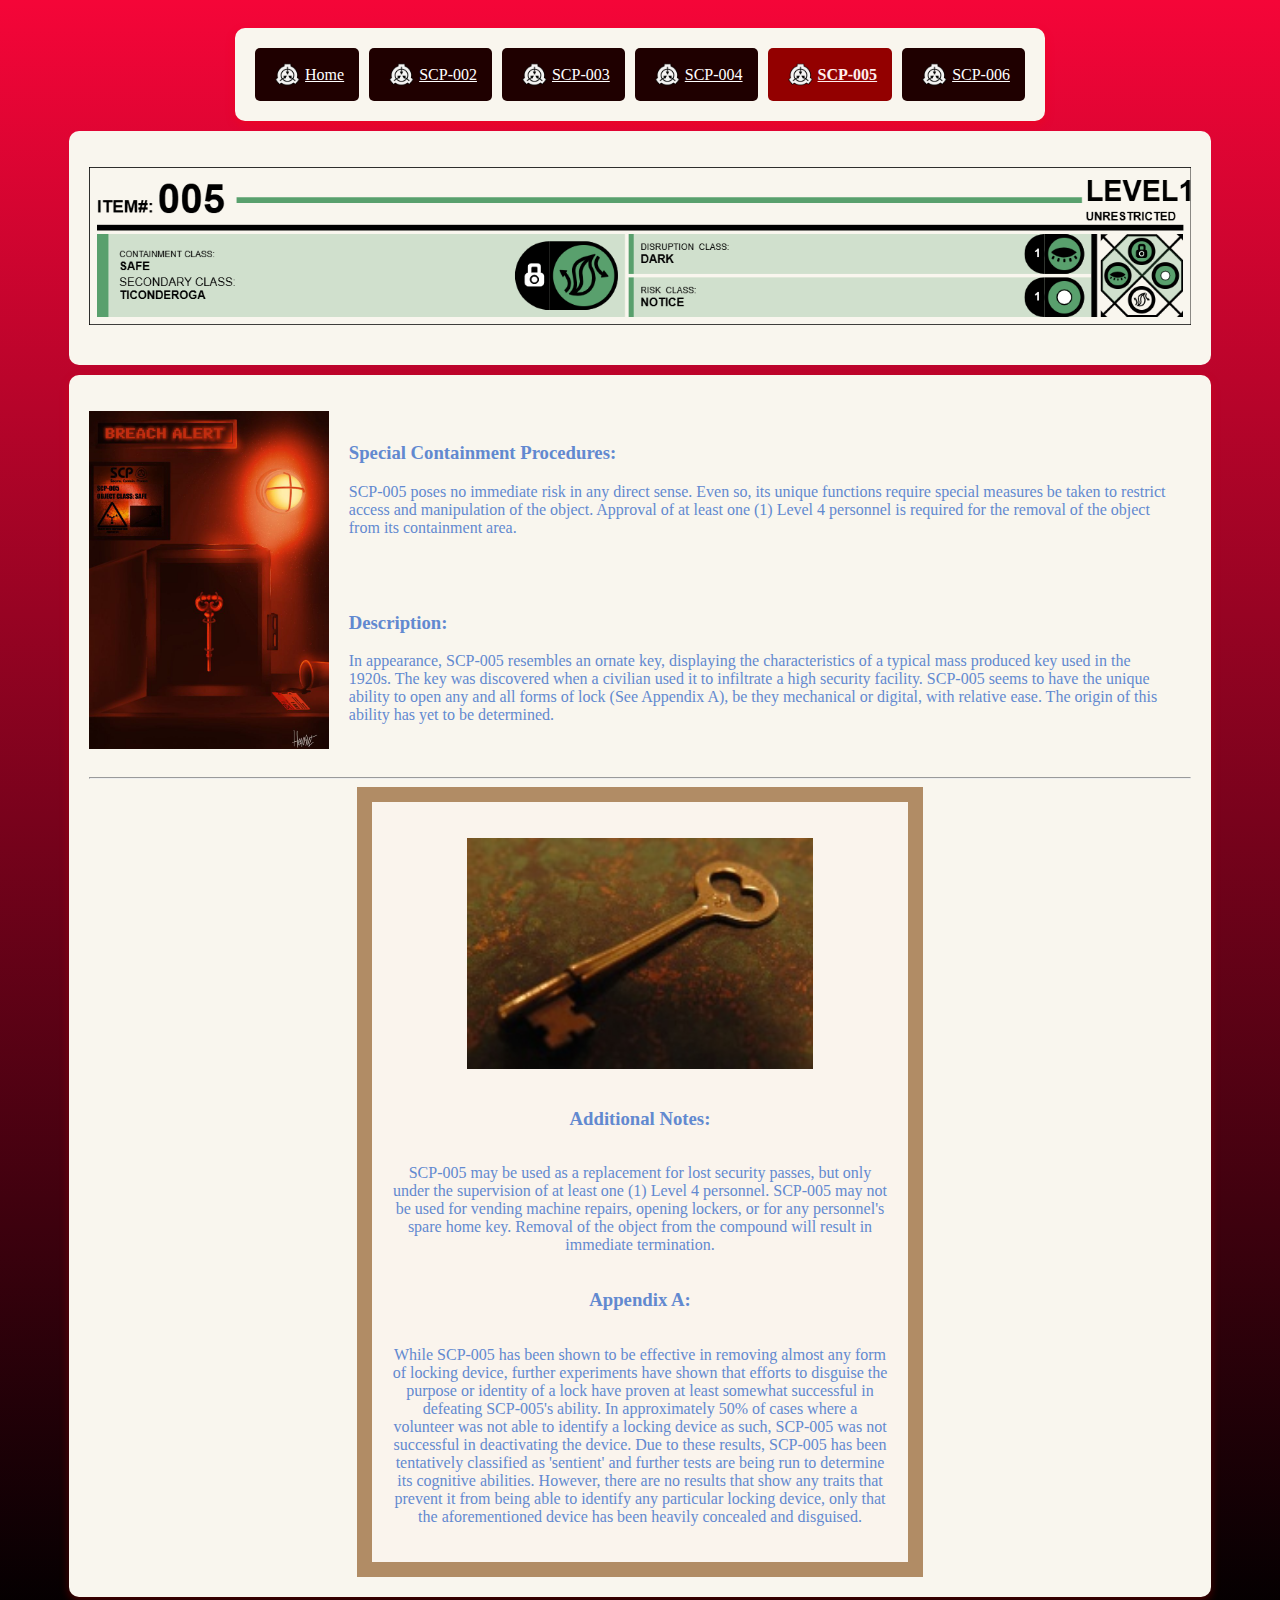
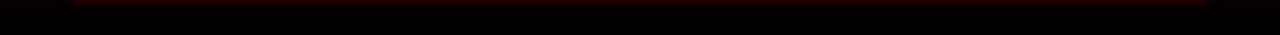
<file: scp-005.html>
<!DOCTYPE html>
<html lang="en">
<head>
    <meta charset="UTF-8">
    <meta name="viewport" content="width=device-width, initial-scale=1.0">
    <title>SCP-005 - SCP Foundation</title>
    <link rel="icon" href="/images/SCP_ICON.jpg" type="image/jpg">
    <link rel="stylesheet" href="css/main.css">
</head> 

    <body>
        <div id="SCP_CONTENT">
            <div id="SCP_nav">
                <nav>
                    <a id="SCP_Inactive" href="index.html"><img id="SCP_NAV_CLEAR" src="images/SCP_CLEAR_ICON.png" alt="SCP_CLEAR_ICON">Home</a>
                    <a id="SCP_Inactive" href="scp-002.html"><img id="SCP_NAV_CLEAR" src="images/SCP_CLEAR_ICON.png" alt="SCP_CLEAR_ICON">SCP-002</a>
                    <a id="SCP_Inactive" href="scp-003.html"><img id="SCP_NAV_CLEAR" src="images/SCP_CLEAR_ICON.png" alt="SCP_CLEAR_ICON">SCP-003</a>
                    <a id="SCP_Inactive" href="scp-004.html"><img id="SCP_NAV_CLEAR" src="images/SCP_CLEAR_ICON.png" alt="SCP_CLEAR_ICON">SCP-004</a>
                    <a id="SCP_Active" href="scp-005.html"><img id="SCP_NAV_CLEAR" src="images/SCP_CLEAR_ICON.png" alt="SCP_CLEAR_ICON">SCP-005</a>
                    <a id="SCP_Inactive" href="scp-006.html"><img id="SCP_NAV_CLEAR" src="images/SCP_CLEAR_ICON.png" alt="SCP_CLEAR_ICON">SCP-006</a>
                </nav>
            </div>
            <div id="SCP_ACSBAR_IMAGE">
                <p id="P_ACS_BAR"><img id="ACS_BAR" src="images/SCP005_acsbar.png" alt="SCP_005_ACS_BAR"></p>
                <p id="P_S_ACS_BAR"><img id="SMALL_ACS_BAR" src="images/SMALL_ACSBAR_SCP005.png" alt="SCP_005_SMALL_ACSBAR"></p>
            </div>
            <div id="SCP_DESC">
                <div id="SCP__IMAGE__">
                    <p><img src="images/SCP-005 fanart.jpg" alt="scp-005-by-H2404rt"></p>
                    <div id="SPECDESC">
                        <div id="SeCoPr">
                            <h3>Special Containment Procedures:</h3>
                            <p>SCP-005 poses no immediate risk in any direct sense. Even so, its unique functions require special measures be taken to restrict access and manipulation of the object. Approval of at least one (1) Level 4 personnel is required for the removal of the object from its containment area.</p>
                        </div>
                        <div id="SCP_DESCREF_005">
                            <h3>Description:</h3>
                            <p>In appearance, SCP-005 resembles an ornate key, displaying the characteristics of a typical mass produced key used in the 1920s. The key was discovered when a civilian used it to infiltrate a high security facility. SCP-005 seems to have the unique ability to open any and all forms of lock (See Appendix A), be they mechanical or digital, with relative ease. The origin of this ability has yet to be determined.</p>
                        </div>
                    </div>
                </div>
                <div id="SCP_REF_IMAGE">
                    
                </div>
                <hr>
                <div id="SCP_REPORT_CONTAINER">
                    <div id="SCP_REPORT">
                        <p><img id="SCP_IMAGE_005" src="images/SCP-005.jpg" alt="scp-005"></p>
                        <h3>Additional Notes:</h3>
                        <p>SCP-005 may be used as a replacement for lost security passes, but only under the supervision of at least one (1) Level 4 personnel. SCP-005 may not be used for vending machine repairs, opening lockers, or for any personnel's spare home key. Removal of the object from the compound will result in immediate termination.</p>
                        <h3>Appendix A:</h3>
                        <p>While SCP-005 has been shown to be effective in removing almost any form of locking device, further experiments have shown that efforts to disguise the purpose or identity of a lock have proven at least somewhat successful in defeating SCP-005's ability. In approximately 50% of cases where a volunteer was not able to identify a locking device as such, SCP-005 was not successful in deactivating the device. Due to these results, SCP-005 has been tentatively classified as 'sentient' and further tests are being run to determine its cognitive abilities. However, there are no results that show any traits that prevent it from being able to identify any particular locking device, only that the aforementioned device has been heavily concealed and disguised.</p>
                    </div>
                </div>
            </div>
        </div>
      
    </body>

</html>
</file>
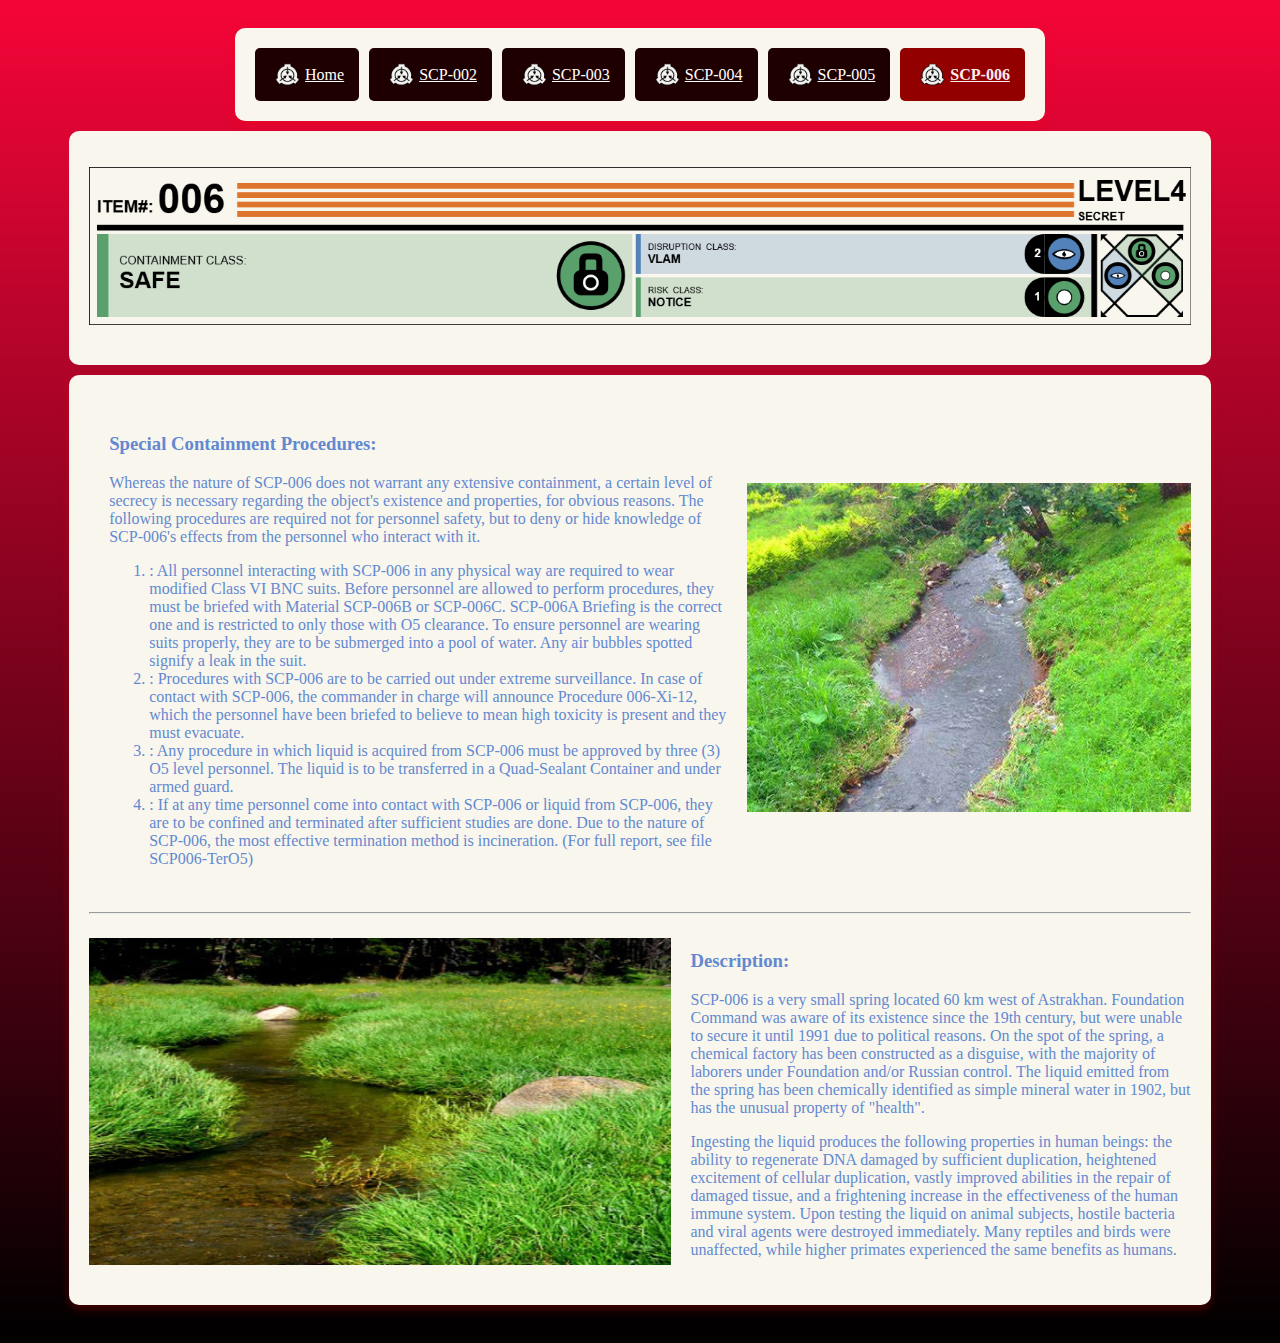
<file: scp-006.html>
<!DOCTYPE html>
<html lang="en">
<head>
    <meta charset="UTF-8">
    <meta name="viewport" content="width=device-width, initial-scale=1.0">
    <title>SCP-006 - SCP Foundation</title>
    <link rel="icon" href="/images/SCP_ICON.jpg" type="image/jpg">
    <link rel="stylesheet" href="css/main.css">
</head> 

    <body>
        <div id="SCP_CONTENT">
            <div id="SCP_nav">
                <nav>
                    <a id="SCP_Inactive" href="index.html"><img id="SCP_NAV_CLEAR" src="images/SCP_CLEAR_ICON.png" alt="SCP_CLEAR_ICON">Home</a>
                    <a id="SCP_Inactive" href="scp-002.html"><img id="SCP_NAV_CLEAR" src="images/SCP_CLEAR_ICON.png" alt="SCP_CLEAR_ICON">SCP-002</a>
                    <a id="SCP_Inactive" href="scp-003.html"><img id="SCP_NAV_CLEAR" src="images/SCP_CLEAR_ICON.png" alt="SCP_CLEAR_ICON">SCP-003</a>
                    <a id="SCP_Inactive" href="scp-004.html"><img id="SCP_NAV_CLEAR" src="images/SCP_CLEAR_ICON.png" alt="SCP_CLEAR_ICON">SCP-004</a>
                    <a id="SCP_Inactive" href="scp-005.html"><img id="SCP_NAV_CLEAR" src="images/SCP_CLEAR_ICON.png" alt="SCP_CLEAR_ICON">SCP-005</a>
                    <a id="SCP_Active" href="scp-006.html"><img id="SCP_NAV_CLEAR" src="images/SCP_CLEAR_ICON.png" alt="SCP_CLEAR_ICON">SCP-006</a>
                </nav>
            </div>
            <div id="SCP_ACSBAR_IMAGE">
                <p id="P_ACS_BAR"><img id="ACS_BAR" src="images/SCP006_acsbar.png" alt="SCP_006_ACSBAR"></p>
                <p id="P_S_ACS_BAR"><img id="SMALL_ACS_BAR" src="images/SMALL_ACSBAR_SCP006.png" alt="SCP_006_SMALL_ACSBAR"></p>
            </div>
            <div id="SCP_DESC">
                <div id="SCP__IMAGE__">
                    <div id="SeCoPr_scp006">
                        <h3>Special Containment Procedures:</h3>
                        <p>Whereas the nature of SCP-006 does not warrant any extensive containment, a certain level of secrecy is necessary regarding the object's existence and properties, for obvious reasons. The following procedures are required not for personnel safety, but to deny or hide knowledge of SCP-006's effects from the personnel who interact with it.</p>
                        <p>
                            <ol>
                                <li>: All personnel interacting with SCP-006 in any physical way are required to wear modified Class VI BNC suits. Before personnel are allowed to perform procedures, they must be briefed with Material SCP-006B or SCP-006C. SCP-006A Briefing is the correct one and is restricted to only those with O5 clearance. To ensure personnel are wearing suits properly, they are to be submerged into a pool of water. Any air bubbles spotted signify a leak in the suit.</li>
                                <li>: Procedures with SCP-006 are to be carried out under extreme surveillance. In case of contact with SCP-006, the commander in charge will announce Procedure 006-Xi-12, which the personnel have been briefed to believe to mean high toxicity is present and they must evacuate.</li>
                                <li>: Any procedure in which liquid is acquired from SCP-006 must be approved by three (3) O5 level personnel. The liquid is to be transferred in a Quad-Sealant Container and under armed guard.</li>
                                <li>: If at any time personnel come into contact with SCP-006 or liquid from SCP-006, they are to be confined and terminated after sufficient studies are done. Due to the nature of SCP-006, the most effective termination method is incineration. (For full report, see file SCP006-TerO5)</li>
                            </ol>
                        </p>
                    </div>
                    <p><img id="SCP_IMAGE2" src="images/SCP-006.jpg" alt="SCP-006"></p>
                </div>
                <hr>
                <div id="SCP_REF_IMAGE">
                    <p><img src="images/SCP-006-2.jpg" alt="SCP_006_X-Files_Indonesia"></p>
                    <div id="SCP_DESCREF">
                        <h3>Description:</h3>
                        <p>SCP-006 is a very small spring located 60 km west of Astrakhan. Foundation Command was aware of its existence since the 19th century, but were unable to secure it until 1991 due to political reasons. On the spot of the spring, a chemical factory has been constructed as a disguise, with the majority of laborers under Foundation and/or Russian control. The liquid emitted from the spring has been chemically identified as simple mineral water in 1902, but has the unusual property of "health".</p>
                        <p>Ingesting the liquid produces the following properties in human beings: the ability to regenerate DNA damaged by sufficient duplication, heightened excitement of cellular duplication, vastly improved abilities in the repair of damaged tissue, and a frightening increase in the effectiveness of the human immune system. Upon testing the liquid on animal subjects, hostile bacteria and viral agents were destroyed immediately. Many reptiles and birds were unaffected, while higher primates experienced the same benefits as humans.</p>
                    </div>
                </div>
            </div>
        </div>
    </body>

</html>
</file>
<file: css/main.css>
/* Style image */
img {width: 100%;height: 100%;}

body {display: flex; flex-direction: column; align-items: center; justify-content: center; background-image: linear-gradient(#f50538,#b6042a,#79021c,#3d010e,#000000); padding: 20px;}

#SCP_CONTENT{display: flex;flex-direction: column; justify-content: center; align-items: center;}

/* Style SCP_nav container */
#SCP_nav {width: fit-content; background: #F9F6EE;padding: 20px;margin-bottom: 10px;border-radius: 10px;box-shadow: 0 4px 10px rgba(255, 0, 0, 0.272);height: auto;display: flex;justify-content: center;align-items: center;}

/* Style SCP_nav nav into a flex container */
#SCP_nav nav {width: 100%;display: flex;flex-direction: row;align-items: center;justify-content: center;gap: 10px;}

/* Active Link Styling */
#SCP_Active {background-color: rgb(147, 0, 0);color: rgb(255, 237, 237);font-weight: bold;display: flex;align-items: center;padding: 10px 15px;border-radius: 5px;transition: background 0.3s, transform 0.2s;}

/* Inactive Link Styling */
#SCP_Inactive {background-color: rgb(31, 0, 0);color: rgb(255, 255, 255);display: flex;align-items: center;padding: 10px 15px;border-radius: 5px;transition: background 0.3s, transform 0.2s;}

/* Hover Effects */
#SCP_Active:hover, #SCP_Inactive:hover {background-color: rgb(200, 50, 50);color: white;transform: scale(1.05);}

/* Responsive Design */
@media screen and (max-width: 800px) {#SCP_nav {width: 90%;}#SCP_nav nav { flex-wrap: wrap;}}

#SCP_NAV_CLEAR {width: 25px;height: 23px;padding: 5px;}

/* add A Media Query for smaller screens to wrap SCP_nav*/
/* @media screen and (max-width: 700px) {#SCP-nav {width: 100%;min-height: fit-content;}#SCP-nav nav{flex-wrap: wrap;}} */

#SCP_ACSBAR_IMAGE{width: 90%;height: fit-content;background-color: #F9F6EE;border-radius: 10px;padding: 20px;margin-bottom: 10px;display: flex;flex-direction: column;justify-content: space-evenly;align-items: center;}

#SCP_ACSBAR{height: 100%; width: 100%;}

#SMALL_ACS_BAR{display: none;}

#P_S_ACS_BAR{display: none;}

@media screen and (max-width:700px) {#SCP_ACSBAR_IMAGE{width: 90%;}#ACS_BAR{display: none;}#P_ACS_BAR{display: none;} #SMALL_ACS_BAR{display: block;}#P_S_ACS_BAR{display: block;}}

#SCP_DESC{background-color: #F9F6EE;color: #6289d0;padding: 20px;margin-bottom: 10px;border-radius: 10px;box-shadow: 0 4px 10px rgba(255, 0, 0, 0.272);width: 90%;}

#SCP__IMAGE__{width: 100%; display: flex;flex-direction: row;justify-content: center;align-items: center;}

#SPECDESC{display: flex;flex-direction: column;}

#SeCoPr{padding: 20px;}

#SeCoPr_scp002{padding: 20px; width: 125%;}

#SeCoPr_scp004{padding: 20px; width: 75%;}

#SeCoPr_scp006{padding: 20px; width: 60%;}

@media  screen and (max-width:700px) {#SCP__IMAGE__{flex-direction: column;}#SeCoPr{width: 100%;}#SeCoPr_scp002{width: 100%;}#SeCoPr_scp004{width: 100%;}#SeCoPr_scp006{width: 100%;}}

#SCP_REF_IMAGE{width: 100%; display: flex;flex-direction: row;justify-content: center;align-items: center; gap: 20px;}

#SCP_IMAGE{width: 100%;}

#SCP_IMAGE_005{width: 70%;}

#SCP_DESCREF{width: 100%;}

#SCP_DESCREF_004{width: 175%;}

#SCP_DESCREF_005{padding: 20px;}

@media screen and (max-width: 700px) {#SCP_REF_IMAGE{flex-direction: column;}#SCP_IMAGE_005{width: 100%;}}

#SCP_REPORT_CONTAINER{display: flex;flex-direction: column;justify-content: center; align-items: center;}

#SCP_REPORT{background-color: #faf4ed;border: 15px solid #b18c65; width:45%; padding: 20px; display: flex;flex-direction: column;justify-content: center; text-align: center;}

@media screen and (max-width: 700px) {#SCP_REPORT{width: 90%;}}
</file>
